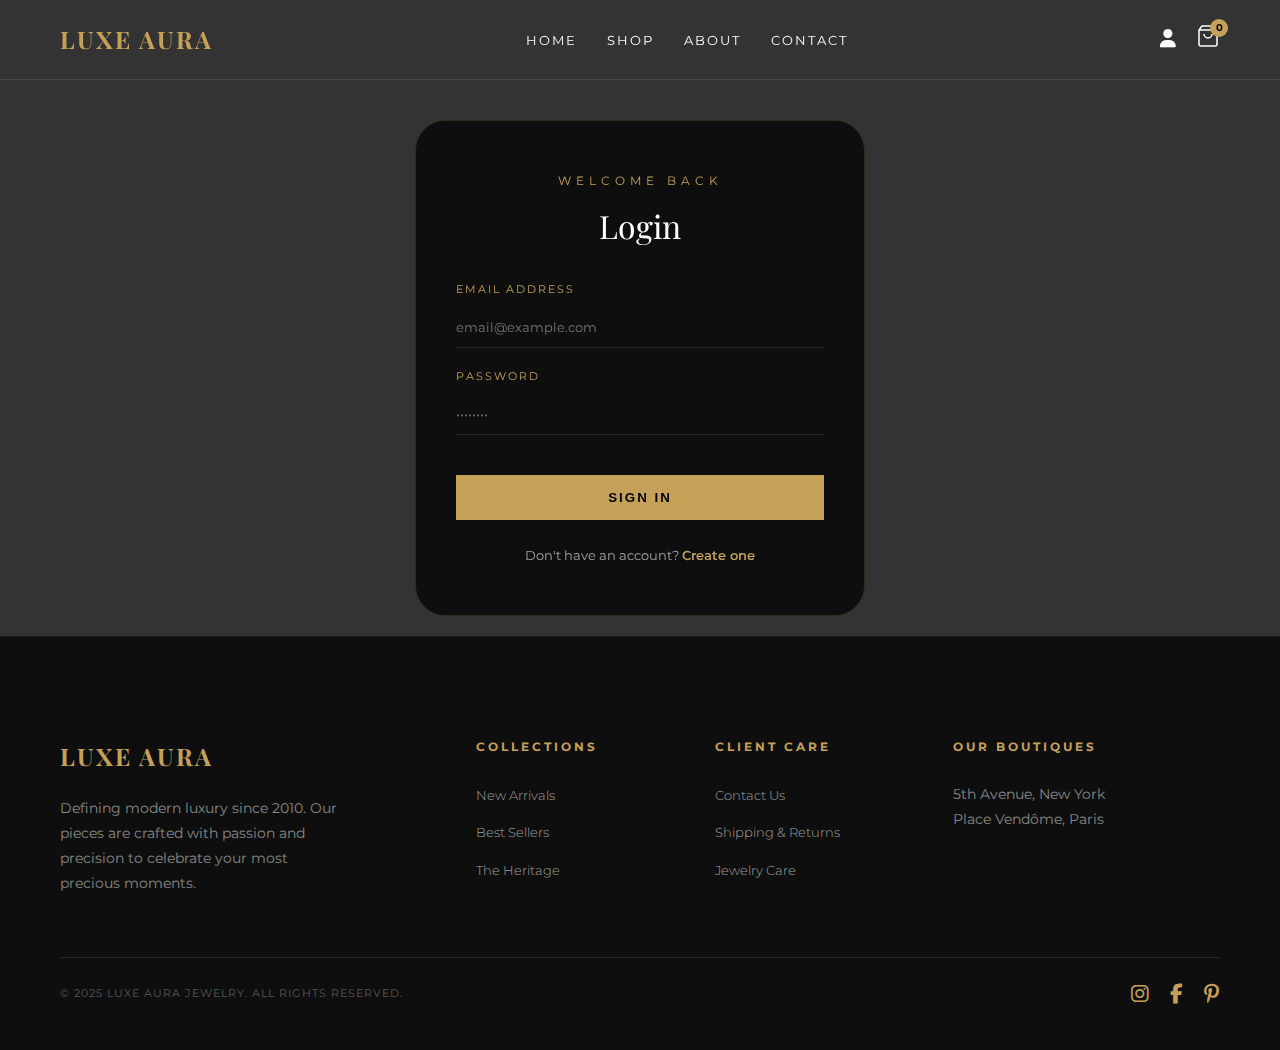
<file: login.html>
<!DOCTYPE html>
<html lang="en">
<head>
    <meta charset="UTF-8">
    <meta name="viewport" content="width=device-width, initial-scale=1.0">
    <title>Login - Luxe Aura</title>
    <link rel="stylesheet" href="https://cdnjs.cloudflare.com/ajax/libs/font-awesome/6.5.1/css/all.min.css">
    <link href="https://fonts.googleapis.com/css2?family=Playfair+Display:wght@400;700&family=Montserrat:wght@300;400;600&display=swap" rel="stylesheet">
    <link rel="stylesheet" href="login.css">
    <link rel="stylesheet" href="style.css">

</head>
<body class="auth-page">

    <header>
        <div class="container nav-container">
            <a href="index.html" class="logo">LUXE AURA</a>
            <nav>
                <ul>
                    <li><a href="index.html" >HOME</a></li>
                    <li><a href="shop.html">SHOP</a></li>
                    <li><a href="about.html">ABOUT</a></li>
                    <li><a href="index.html #newsletter">CONTACT</a></li>
                    
                </ul>
            </nav>  
           <div class="header-icons">
             
      <a href="login.html" class="user-icon" >
        <i class="fas fa-user"></i>
      </a>
            <div class="cart-icon" id="cart-btn">
               
                <svg width="24" height="24" viewBox="0 0 24 24" fill="none" stroke="currentColor" stroke-width="1.5">
                    <path d="M6 2 3 6v14a2 2 0 0 0 2 2h14a2 2 0 0 0 2-2V6l-3-4Z"/><path d="M3 6h18"/><path d="M16 10a4 4 0 0 1-8 0"/>
                </svg> 
                <span class="badge" id="cart-count">0</span>
            </div></div>
        </div>
    </header>

    <main class="auth-container">
        <div class="auth-card">
            <span class="sub-heading">WELCOME BACK</span>
            <h2 class="auth-title">Login</h2>
            <form id="login-form">
                <div class="input-group">
                    <label>Email Address</label>
                    <input type="email" id="login-email" required placeholder="email@example.com">
                </div>
                <div class="input-group">
                    <label>Password</label>
                    <input type="password" id="login-password" required placeholder="••••••••">
                </div>
                <button type="submit" class="auth-btn">SIGN IN</button>
            </form>
            <p class="auth-switch">Don't have an account? <a href="signup.html">Create one</a></p>
        </div>
    </main>
     <!-- Footer Section -->
    <footer class="main-footer">
        <div class="container">
            

            <div class="footer-grid">
                <div class="footer-col">
                    <div class="logo">LUXE AURA</div>
                    <p class="brand-desc">Defining modern luxury since 2010. Our pieces are crafted with passion and precision to celebrate your most precious moments.</p>
                </div>
                <div class="footer-col">
                    <h4>COLLECTIONS</h4>
                    <ul>
                        <li><a href="shop.html">New Arrivals</a></li>
                        <li><a href="shop.html">Best Sellers</a></li>
                        <li><a href="shop.html">The Heritage</a></li>
                    </ul>
                </div>
                <div class="footer-col">
                    <h4>CLIENT CARE</h4>
                    <ul>
                        <li><a href="#">Contact Us</a></li>
                        <li><a href="#">Shipping & Returns</a></li>
                        <li><a href="#">Jewelry Care</a></li>
                    </ul>
                </div>
                <div class="footer-col">
                    <h4>OUR BOUTIQUES</h4>
                    <p class="brand-desc" style="margin-top:0">5th Avenue, New York<br>Place Vendôme, Paris</p>
                </div>
            </div>

             <div class="footer-bottom">
            <p>&copy; 2025 LUXE AURA JEWELRY. ALL RIGHTS RESERVED.</p>
            <div class="social-icons">
                <a href="#" aria-label="Instagram"><i class="fa-brands fa-instagram"></i></a>
                <a href="#" aria-label="Facebook"><i class="fa-brands fa-facebook-f"></i></a>
                <a href="#" aria-label="Pinterest"><i class="fa-brands fa-pinterest-p"></i></a>
            </div>
            </div>
        </div>
    </footer>
    <script src="index.js"></script>
</body>
</html>
</file>
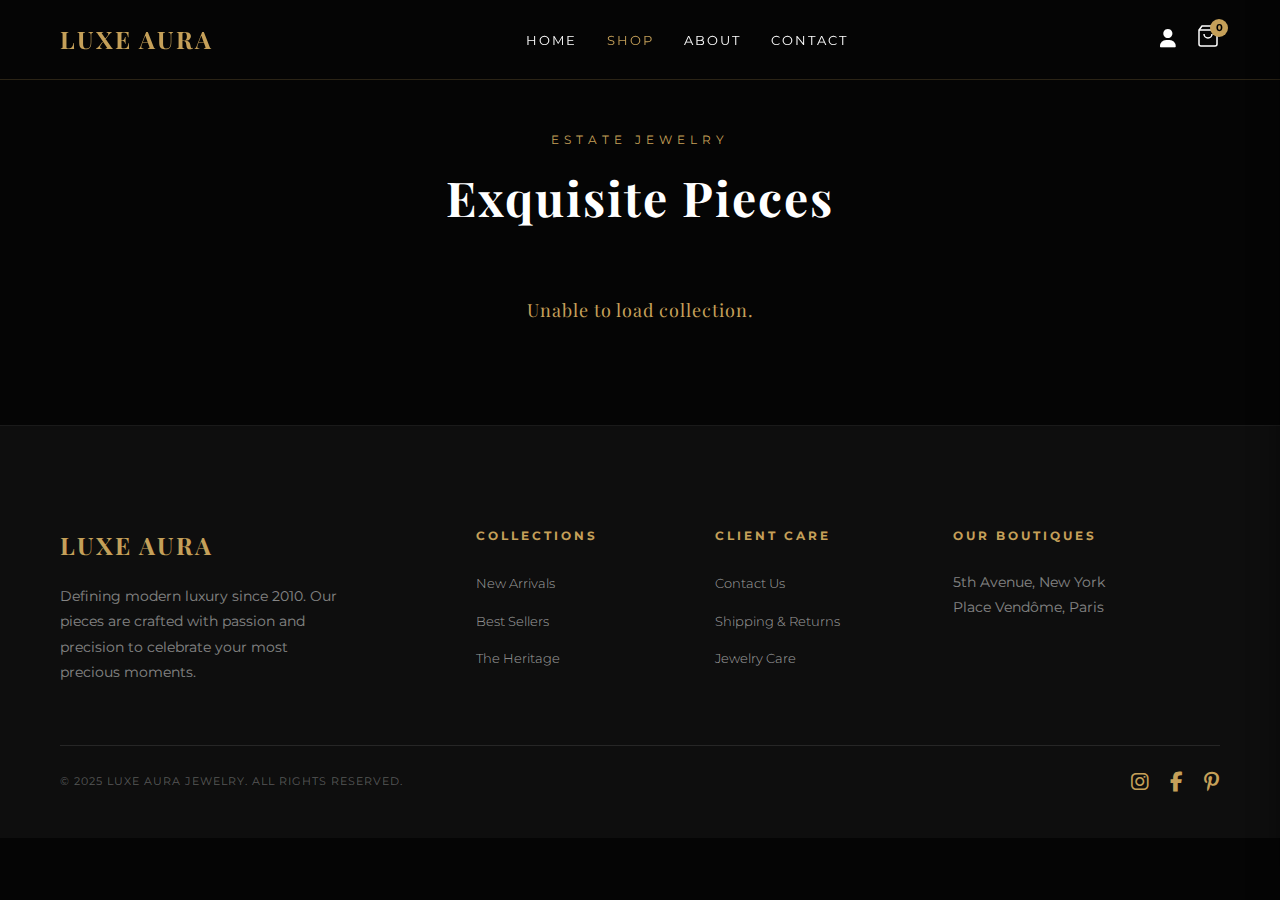
<file: shop.html>
<!DOCTYPE html>
<html lang="en">
<head>
   
    <meta charset="UTF-8">
    <meta name="viewport" content="width=device-width, initial-scale=1.0">
    <title>The Collection - Luxe Aura</title>
    <link rel="stylesheet" href="https://cdnjs.cloudflare.com/ajax/libs/font-awesome/6.5.1/css/all.min.css">
    <link href="https://fonts.googleapis.com/css2?family=Playfair+Display:wght@400;700&family=Montserrat:wght@300;400;600&display=swap" rel="stylesheet">
    <link rel="stylesheet" href="style.css">
</head>
<body class="shop-page">

    
   <header>
        <div class="container nav-container">
            <a href="index.html" class="logo">LUXE AURA</a>
            <nav>
                <ul>
                    <li><a href="index.html" >HOME</a></li>
                    <li><a href="shop.html" class="active">SHOP</a></li>
                    <li><a href="about.html">ABOUT</a></li>
                    <li><a href="index.html #newsletter">CONTACT</a></li>
                    
                </ul>
            </nav>  
           <div class="header-icons">
             
      <a href="login.html" class="user-icon">
        <i class="fas fa-user"></i>
      </a>
            <div class="cart-icon" id="cart-btn">
               
                <svg width="24" height="24" viewBox="0 0 24 24" fill="none" stroke="currentColor" stroke-width="1.5">
                    <path d="M6 2 3 6v14a2 2 0 0 0 2 2h14a2 2 0 0 0 2-2V6l-3-4Z"/><path d="M3 6h18"/><path d="M16 10a4 4 0 0 1-8 0"/>
                </svg> 
                <span class="badge" id="cart-count">0</span>
            </div></div>
        </div>
    </header>

    <!-- Cart Drawer Section -->
     <aside>

    <div id="cart-drawer" class="cart-drawer">
        <div class="cart-header">
            <h3>YOUR BAG</h3>
            <button id="close-cart">&times;</button>
        </div>
        <div id="cart-items" class="cart-items"></div>
        <div class="cart-footer">
            <div class="total-row">
                <span>SUBTOTAL</span>
                <span id="cart-total">$0.00</span>
            </div>
            <button class="checkout-btn">CHECKOUT NOW</button>
        </div>
    </div> <aside></aside>

    <!-- Products Section -->
    <main class="container">
        <div class="section-header">
            <span class="sub-heading">ESTATE JEWELRY</span>
            <h2 class="main-heading">Exquisite Pieces</h2>
        </div>
        <div id="products-container" class="products-grid">
        </div>
    </main>



        <!-- Footer Section -->
    <footer class="main-footer">
        <div class="container">
            

            <div class="footer-grid">
                <div class="footer-col">
                    <div class="logo">LUXE AURA</div>
                    <p class="brand-desc">Defining modern luxury since 2010. Our pieces are crafted with passion and precision to celebrate your most precious moments.</p>
                </div>
                <div class="footer-col">
                    <h4>COLLECTIONS</h4>
                    <ul>
                        <li><a href="shop.html">New Arrivals</a></li>
                        <li><a href="shop.html">Best Sellers</a></li>
                        <li><a href="shop.html">The Heritage</a></li>
                    </ul>
                </div>
                <div class="footer-col">
                    <h4>CLIENT CARE</h4>
                    <ul>
                        <li><a href="#">Contact Us</a></li>
                        <li><a href="#">Shipping & Returns</a></li>
                        <li><a href="#">Jewelry Care</a></li>
                    </ul>
                </div>
                <div class="footer-col">
                    <h4>OUR BOUTIQUES</h4>
                    <p class="brand-desc" style="margin-top:0">5th Avenue, New York<br>Place Vendôme, Paris</p>
                </div>
            </div>

             <div class="footer-bottom">
            <p>&copy; 2025 LUXE AURA JEWELRY. ALL RIGHTS RESERVED.</p>
            <div class="social-icons">
                <a href="#" aria-label="Instagram"><i class="fa-brands fa-instagram"></i></a>
                <a href="#" aria-label="Facebook"><i class="fa-brands fa-facebook-f"></i></a>
                <a href="#" aria-label="Pinterest"><i class="fa-brands fa-pinterest-p"></i></a>
            </div>
            </div>
        </div>
    </footer>

    
    <!-- <script src="script.js"></script> -->
    <script src="index.js"></script>
</body>
</html>
</file>
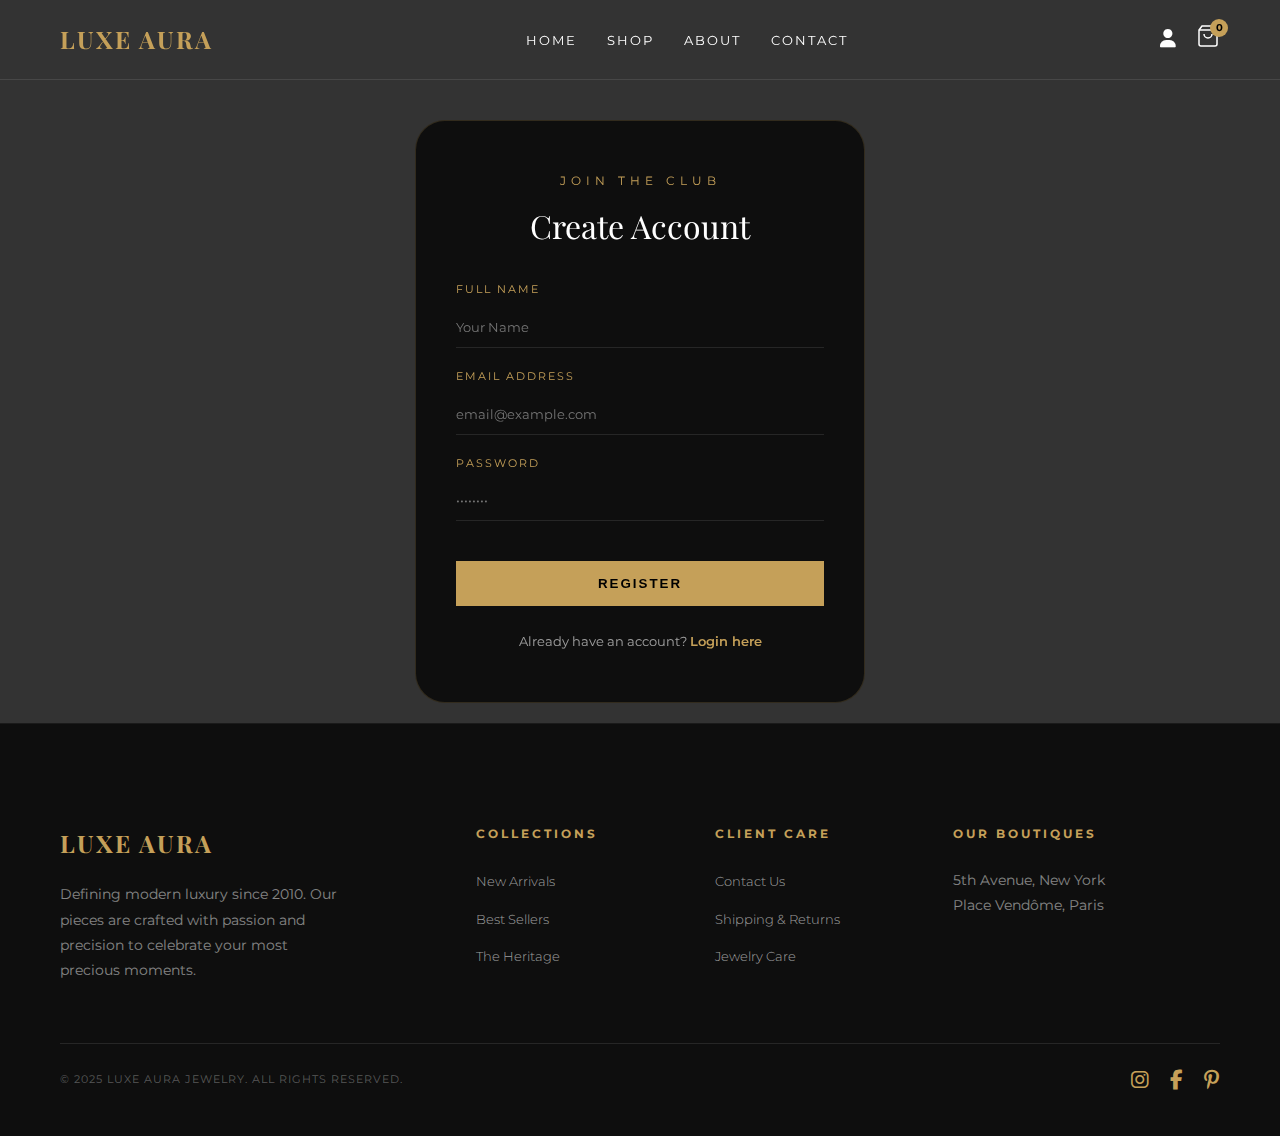
<file: signup.html>
<!DOCTYPE html>
<html lang="en">
<head>
    <meta charset="UTF-8">
    <meta name="viewport" content="width=device-width, initial-scale=1.0">
    <title>Sign Up - Luxe Aura</title>
    <link rel="stylesheet" href="https://cdnjs.cloudflare.com/ajax/libs/font-awesome/6.5.1/css/all.min.css">

    <link href="https://fonts.googleapis.com/css2?family=Playfair+Display:wght@400;700&family=Montserrat:wght@300;400;600&display=swap" rel="stylesheet">
    <link rel="stylesheet" href="login.css">
    
    <link rel="stylesheet" href="style.css">
</head>
<body class="auth-page">

   <!-- Header  -->
    <header>
        <div class="container nav-container">
            <a href="index.html" class="logo">LUXE AURA</a>
            <nav>
                <ul>
                    <li><a href="index.html" >HOME</a></li>
                    <li><a href="shop.html">SHOP</a></li>
                    <li><a href="about.html">ABOUT</a></li>
                    <li><a href="index.html #newsletter">CONTACT</a></li>
                    
                </ul>
            </nav>  
           <div class="header-icons">
             
      <a href="login.html" class="user-icon">
        <i class="fas fa-user"></i>
      </a>
            <div class="cart-icon" id="cart-btn">
               
                <svg width="24" height="24" viewBox="0 0 24 24" fill="none" stroke="currentColor" stroke-width="1.5">
                    <path d="M6 2 3 6v14a2 2 0 0 0 2 2h14a2 2 0 0 0 2-2V6l-3-4Z"/><path d="M3 6h18"/><path d="M16 10a4 4 0 0 1-8 0"/>
                </svg> 
                <span class="badge" id="cart-count">0</span>
            </div></div>
        </div>
    </header>

    <main class="auth-container">
        <div class="auth-card">
            <span class="sub-heading">JOIN THE CLUB</span>
            <h2 class="auth-title">Create Account</h2>
            <form id="signup-form">
                <div class="input-group">
                    <label>Full Name</label>
                    <input type="text" id="signup-name" required placeholder="Your Name">
                </div>
                <div class="input-group">
                    <label>Email Address</label>
                    <input type="email" id="signup-email" required placeholder="email@example.com">
                </div>
                <div class="input-group">
                    <label>Password</label>
                    <input type="password" id="signup-password" required placeholder="••••••••">
                </div>
                <button type="submit" class="auth-btn">REGISTER</button>
            </form>
            <p class="auth-switch">Already have an account? <a href="login.html">Login here</a></p>
        </div>
    </main>
         <!-- Footer Section -->
    <footer class="main-footer">
        <div class="container">
            

            <div class="footer-grid">
                <div class="footer-col">
                    <div class="logo">LUXE AURA</div>
                    <p class="brand-desc">Defining modern luxury since 2010. Our pieces are crafted with passion and precision to celebrate your most precious moments.</p>
                </div>
                <div class="footer-col">
                    <h4>COLLECTIONS</h4>
                    <ul>
                        <li><a href="shop.html">New Arrivals</a></li>
                        <li><a href="shop.html">Best Sellers</a></li>
                        <li><a href="shop.html">The Heritage</a></li>
                    </ul>
                </div>
                <div class="footer-col">
                    <h4>CLIENT CARE</h4>
                    <ul>
                        <li><a href="#">Contact Us</a></li>
                        <li><a href="#">Shipping & Returns</a></li>
                        <li><a href="#">Jewelry Care</a></li>
                    </ul>
                </div>
                <div class="footer-col">
                    <h4>OUR BOUTIQUES</h4>
                    <p class="brand-desc" style="margin-top:0">5th Avenue, New York<br>Place Vendôme, Paris</p>
                </div>
            </div>

             <div class="footer-bottom">
            <p>&copy; 2025 LUXE AURA JEWELRY. ALL RIGHTS RESERVED.</p>
            <div class="social-icons">
                <a href="#" aria-label="Instagram"><i class="fa-brands fa-instagram"></i></a>
                <a href="#" aria-label="Facebook"><i class="fa-brands fa-facebook-f"></i></a>
                <a href="#" aria-label="Pinterest"><i class="fa-brands fa-pinterest-p"></i></a>
            </div>
            </div>
        </div>
    </footer>

    <script src="index.js"></script>
</body>
</html>
</file>
<file: login.css>
.auth-page {
    background: linear-gradient(rgba(0,0,0,0.8), rgba(0,0,0,0.8)), 
                url('https://images.unsplash.com/photo-1573408301185-9146fe634ad0?auto=format&fit=crop&w=1920&q=80') center/cover no-repeat;
    height: 100vh;
    display: flex;
    flex-direction: column;
}

.auth-container {
    flex: 1;
    display: flex;
    align-items: center;
    justify-content: center;
    padding: 20px;
}

.auth-card {
    background: rgba(10, 10, 10, 0.9);
    padding: 50px 40px;
    width: 100%;
    max-width: 450px;
    border: 1px solid rgba(197, 160, 89, 0.2);
    text-align: center;
    backdrop-filter: blur(15px);
    margin-top: 100px;
    border-radius: 30px;
}

.auth-title {
    font-family: 'Playfair Display', serif;
    font-size: 32px;
    margin-bottom: 30px;
    font-weight: 400;
}

.input-group {
    text-align: left;
    margin-bottom: 20px;
}

.input-group label {
    display: block;
    font-size: 11px;
    color: var(--gold);
    letter-spacing: 2px;
    margin-bottom: 8px;
    text-transform: uppercase;
}

.input-group input {
    width: 100%;
    padding: 12px 0;
    background: transparent;
    border: none;
    border-bottom: 1px solid rgba(255,255,255,0.1);
    color: #fff;
    font-family: 'Montserrat', sans-serif;
    outline: none;
    transition: 0.3s;
}

.input-group input:focus {
    border-bottom-color: var(--gold);
}

.auth-btn {
    width: 100%;
    padding: 15px;
    background: var(--gold);
    color: #000;
    border: none;
    font-weight: 700;
    letter-spacing: 2px;
    cursor: pointer;
    margin-top: 20px;
    transition: 0.4s;
}

.auth-btn:hover {
    background: #fff;
    transform: translateY(-3px);
}

.auth-switch {
    margin-top: 25px;
    font-size: 13px;
    color: rgba(255,255,255,0.6);
}

.auth-switch a {
    color: var(--gold);
    text-decoration: none;
    font-weight: 600;
}
</file>
<file: style.css>
:root {
    --gold: #c5a059;
    --dark-bg: #050505;
    --card-bg: #0e0e0e;
    --text-gray: rgba(255, 255, 255, 0.7);
    --transition: 0.4s ease;
}

* {
    margin: 0;
    padding: 0;
    box-sizing: border-box;
}

body {
    background-color: var(--dark-bg);
    color: #fff;
    font-family: 'Montserrat', sans-serif;
    overflow-x: hidden;
    line-height: 1.6;
}

.container {
    max-width: 1200px;
    margin: 0 auto;
    padding: 0 20px;
}

/* Header & Navigation */
header {
    height: 80px;
    display: flex;
    align-items: center;
    /* position: absolute; */
    top: 0;
    width: 100%;
    z-index: 1000;
    background: transparent;
    border-bottom: 1px solid rgba(255, 255, 255, 0.1);
    backdrop-filter: none;
    
     position: fixed;
  
}

.nav-container {
    display: flex;
    justify-content: space-between;
    align-items: center;
    width: 100%;
}

.logo {
    font-family: 'Playfair Display', serif;
    font-size: 24px;
    color: var(--gold);
    letter-spacing: 2px;
    font-weight: bold;
    text-decoration: none;
}

nav ul {
    display: flex;
    list-style: none;
    gap: 30px;
}

nav ul li a {
    text-decoration: none;
    color: #fff;
    font-size: 13px;
    letter-spacing: 2px;
    transition: var(--transition);
}

nav ul li a:hover,
nav ul li a.active {
    color: var(--gold);
}

.cart-icon {
    position: relative;
    cursor: pointer;
}

.cart-icon .badge {
    position: absolute;
    top: -5px;
    right: -8px;
    background: var(--gold);
    color: #000;
    font-size: 10px;
    width: 18px;
    height: 18px;
    border-radius: 50%;
    display: flex;
    justify-content: center;
    align-items: center;
    font-weight: bold;
}
.header-icons {
    display: flex;
    align-items: center;
    gap: 20px;
}
/* User */
.user-icon {
    color:white;

    font-size: 18px;
    
}

.user-icon:hover {
    color: var(--gold);

    
}


/* Hero Section */
.hero {
    height: 100vh;
    background: linear-gradient(rgba(0,0,0,0.6), rgba(0,0,0,0.6)), 
                url('https://images.unsplash.com/photo-1515562141207-7a88fb7ce338?ixlib=rb-4.0.3&auto=format&fit=crop&w=1920&q=80');
    background-size: cover;
    background-position: center;
    display: flex;
    align-items: center;
    justify-content: center;
    text-align: center;
}

.hero .sub-title {
    color: var(--gold);
    letter-spacing: 5px;
    font-size: 14px;
    font-weight: 500;
    margin-bottom: 15px;
    display: block;
}

.hero h1 {
    font-family: 'Playfair Display', serif;
    font-size: clamp(45px, 7vw, 80px);
    line-height: 1.1;
    font-weight: 400;
    margin-bottom: 20px;
}

.hero-content p {
    font-size: 18px;
    color: rgba(255, 255, 255, 0.9);
    max-width: 600px;
    margin: 0 auto 40px;
    font-weight: 300;
}

.btn-explore {
    display: inline-flex;
    align-items: center;
    padding: 18px 45px;
    background: #d4af37;
    color: #000;
    text-decoration: none;
    font-weight: 600;
    font-size: 14px;
    letter-spacing: 2px;
    transition: var(--transition);
    border: none;
}

.btn-explore:hover {
    background: #fff;
    transform: translateY(-5px);
}

.gold-text {
    color: var(--gold);
}

/* Products Grid */
.products-grid {
    display: grid;
    grid-template-columns: repeat(auto-fit, minmax(260px, 1fr));
    gap: 20px;
    margin-top: 50px;
    align-items: stretch;
}

.product-card {
    background: var(--card-bg);
    border: 1px solid rgba(255,255,255,0.05);
    transition: var(--transition);
    text-align: center;
    display: flex;
    flex-direction: column;
    height: 100%;
}

.product-img {
    height: 300px;
    overflow: hidden;
    flex-shrink: 0;
}

.product-img img {
    width: 100%;
    height: 100%;
    object-fit: cover;
}

.product-card:hover {
    transform: scale(1.1);
    border: var(--gold) solid 1px;
}

.product-info {
    padding: 20px;
    display: flex;
    flex-direction: column;
    flex-grow: 1;
    justify-content: space-between;
}

.product-title {
    font-family: 'Playfair Display', serif;
    font-size: 18px;
    margin-bottom: 10px;
    min-height: 44px;
    display: flex;
    align-items: center;
    justify-content: center;
}

.price {
    color: var(--gold);
    font-size: 16px;
    margin-bottom: 15px;
    display: block;
    font-weight: 500;
}

.add-to-cart {
    width: 100%;
    padding: 12px;
    background: transparent;
    border: 1px solid var(--gold);
    color: var(--gold);
    cursor: pointer;
    font-weight: 600;
    transition: var(--transition);
    margin-top: auto;
}

.add-to-cart:hover {
    background: var(--gold);
    color: #000;
}

/* Cart Drawer */
.cart-drawer {
    position: fixed;
    top: 0;
    right: -400px;
    width: 380px;
    height: 100%;
    background: #0c0c0c;
    z-index: 2000;
    padding: 30px;
    transition: 0.5s ease;
    display: flex;
    flex-direction: column;
    box-shadow: -10px 0 30px rgba(0,0,0,0.8);
}

.cart-drawer.open { right: 0; }

.cart-header {
    display: flex;
    justify-content: space-between;
    border-bottom: 1px solid #222;
    padding-bottom: 20px;
}

#close-cart {
    background: none;
    border: none;
    color: #fff;
    font-size: 30px;
    cursor: pointer;
}

.cart-items {
    flex: 1;
    overflow-y: auto;
    padding: 20px 0;
}

.cart-item {
    display: flex;
    gap: 15px;
    margin-bottom: 20px;
    align-items: center;
    border-bottom: 1px solid #111;
    padding-bottom: 15px;
}

.cart-item img {
    width: 60px;
    height: 60px;
    object-fit: cover;
}

.cart-footer {
    border-top: 1px solid #222;
    padding-top: 20px;
}

.total-row {
    display: flex;
    justify-content: space-between;
    font-size: 18px;
    margin-bottom: 20px;
}

.checkout-btn {
    width: 100%;
    padding: 15px;
    background: var(--gold);
    border: none;
    font-weight: bold;
    cursor: pointer;
}

/* Sections Styling */
.section-header {
    text-align: center;
    padding-top: 80px;
    margin-bottom: 40px;
}

.sub-heading {
    color: var(--gold);
    letter-spacing: 5px;
    font-size: 12px;
    display: block;
    margin-bottom: 10px;
}

.main-heading {
    font-family: 'Playfair Display', serif;
    font-size: 42px;
}

/* Heritage Banner */
.heritage-banner {
    position: relative;
    height: 600px;
    margin-top: 80px;
    background: url('images/luxury-jewellery-display.webp') center/cover fixed;
    display: flex;
    align-items: center;
    justify-content: center;
    text-align: center;
}

.heritage-banner .overlay {
    position: absolute;
    inset: 0;
    background: rgba(0, 0, 0, 0.7);
}

.banner-content {
    position: relative;
    z-index: 2;
    padding: 0 20px;
    max-width: 800px;
}

.banner-sub {
    color: var(--gold);
    letter-spacing: 6px;
    font-size: 13px;
    font-weight: 500;
    display: block;
    margin-bottom: 20px;
    text-transform: uppercase;
}

.banner-title {
    font-family: 'Playfair Display', serif;
    font-size: clamp(35px, 6vw, 65px);
    color: #fff;
    font-weight: 400;
    margin-bottom: 25px;
    line-height: 1.2;
}

.banner-desc {
    color: rgba(255, 255, 255, 0.8);
    font-size: 18px;
    font-weight: 300;
    max-width: 600px;
    margin: 0 auto 40px;
    line-height: 1.6;
}

.banner-btn {
    display: inline-flex;
    align-items: center;
    padding: 15px 40px;
    border: 1px solid var(--gold);
    color: var(--gold);
    text-decoration: none;
    font-size: 13px;
    letter-spacing: 3px;
    font-weight: 600;
    transition: all 0.4s ease;
    background: transparent;
}

.banner-btn:hover {
    background: var(--gold);
    color: #000;
    transform: translateY(-3px);
}

.btn-arrow {
    margin-left: 15px;
    transition: 0.3s;
}

/* Testimonials */
.testimonials {
    background: #050505;
    padding: 120px 0;
    text-align: center;
}

.testimonials-grid {
    display: grid;
    grid-template-columns: repeat(auto-fit, minmax(300px, 1fr));
    gap: 40px;
    margin-top: 60px;
}

.testimonial-card {
    background: #0e0e0e;
    padding: 50px 40px;
    border: 1px solid rgba(255, 255, 255, 0.03);
    position: relative;
    transition: var(--transition);
}

.testimonial-card:hover {
    border-color: var(--gold);
    transform: translateY(-10px);
}

.testimonial-card::before {
    content: '"';
    position: absolute;
    top: 20px;
    left: 40px;
    font-family: 'Playfair Display', serif;
    font-size: 80px;
    color: var(--gold);
    opacity: 0.1;
}

.stars {
    color: var(--gold);
    margin-bottom: 25px;
    letter-spacing: 5px;
    font-size: 14px;
}

.quote {
    font-family: 'Playfair Display', serif;
    font-style: italic;
    font-size: 18px;
    line-height: 1.8;
    color: rgba(255, 255, 255, 0.85);
    margin-bottom: 30px;
}

.client-name {
    color: var(--gold);
    text-transform: uppercase;
    letter-spacing: 3px;
    font-size: 13px;
    font-weight: 600;
}

.client-name::after {
    content: '';
    display: block;
    width: 30px;
    height: 1px;
    background: var(--gold);
    margin: 10px auto 0;
    opacity: 0.5;
}

/* Footer */
footer {
    padding: 100px 0 40px;
    border-top: 1px solid rgba(255, 255, 255, 0.05);
    background-color: #0e0e0e;
}

.newsletter-section {
    text-align: center;
    max-width: 700px;
    margin: 0 auto 80px;
}

.newsletter-title {
    font-family: 'Playfair Display', serif;
    font-size: 32px;
    margin-bottom: 15px;
    font-weight: 400;
}

.newsletter-desc {
    color: var(--text-gray);
    font-size: 15px;
    margin-bottom: 30px;
    font-weight: 300;
}

.subscribe-form {
    display: flex;
    gap: 0;
    max-width: 500px;
    margin: 0 auto;
    border-bottom: 1px solid var(--gold);
}

.subscribe-form input {
    flex: 1;
    padding: 15px 0;
    background: transparent;
    border: none;
    color: #fff;
    font-family: 'Montserrat', sans-serif;
    outline: none;
}

.subscribe-form button {
    padding: 15px 25px;
    background: transparent;
    border: none;
    color: var(--gold);
    font-weight: 600;
    letter-spacing: 2px;
    cursor: pointer;
    transition: 0.3s;
}

.subscribe-form button:hover {
    color: #fff;
}

.footer-grid {
    display: grid;
    grid-template-columns: 2fr 1fr 1fr 1.5fr;
    gap: 60px;
    margin-bottom: 60px;
}

.footer-col h4 {
    color: var(--gold);
    font-size: 12px;
    letter-spacing: 3px;
    margin-bottom: 25px;
    text-transform: uppercase;
}

.footer-col ul {
    list-style: none;
}

.footer-col ul li {
    margin-bottom: 12px;
}

.footer-col a {
    color: rgba(255,255,255,0.6);
    text-decoration: none;
    font-size: 13px;
    transition: 0.3s;
    font-weight: 300;
}

.footer-col a:hover {
    color: var(--gold);
    padding-left: 5px;
}

.brand-desc {
    font-size: 14px;
    color: rgba(255,255,255,0.5);
    line-height: 1.8;
    margin-top: 20px;
    max-width: 280px;
}

.footer-bottom {
    display: flex;
    justify-content: space-between;
    align-items: center;
    padding-top: 20px;
    border-top: 1px solid rgba(255, 255, 255, 0.1);
    font-size: 11px;
    color: rgba(255,255,255,0.3);
    letter-spacing: 1px;
}

.social-icons {
    display: flex;
    gap: 20px;
    align-items: center;
}

.social-icons a {
    font-size: 20px;
    color: var(--gold);
    transition: all 0.3s ease;
}

.social-icons a:hover {
    color: var(--gold);
    transform: translateY(-3px);
}

/* Media Queries */
@media (max-width: 768px) {
    .footer-grid {
        grid-template-columns: 1fr 1fr;
        gap: 40px;
    }
    .footer-bottom {
        flex-direction: column;
        gap: 20px;
        text-align: center;
    }
}

/* Shop Page */
.shop-page header {
    position: fixed;
    background: rgba(5, 5, 5, 0.95);
    backdrop-filter: blur(10px);
    border-bottom: 1px solid rgba(197, 160, 89, 0.2);
}

.shop-page main {
    padding-top: 50px;
    padding-bottom: 100px;
}

.shop-page .section-header {
    margin-bottom: 60px;
    text-align: center;
}

.shop-page .main-heading {
    font-size: 48px;
    letter-spacing: 2px;
    margin-top: 10px;
}

.shop-page .product-card {
    background: #0a0a0a;
    border: 1px solid rgba(255, 255, 255, 0.03);
}

.shop-page .product-card:hover {
    transform: translateY(-10px);
    border-color: var(--gold);
    box-shadow: 0 10px 30px rgba(0,0,0,0.5);
}

#products-container p {
    color: var(--gold);
    font-family: 'Playfair Display', serif;
    font-size: 18px;
    letter-spacing: 1px;
}

.shop-page .add-to-cart {
    background: transparent;
    color: var(--gold);
    border: 1px solid var(--gold);
    letter-spacing: 2px;
    font-size: 12px;
    padding: 15px;
}

.shop-page .add-to-cart:hover {
    background: var(--gold);
    color: #000;
}
</file>
